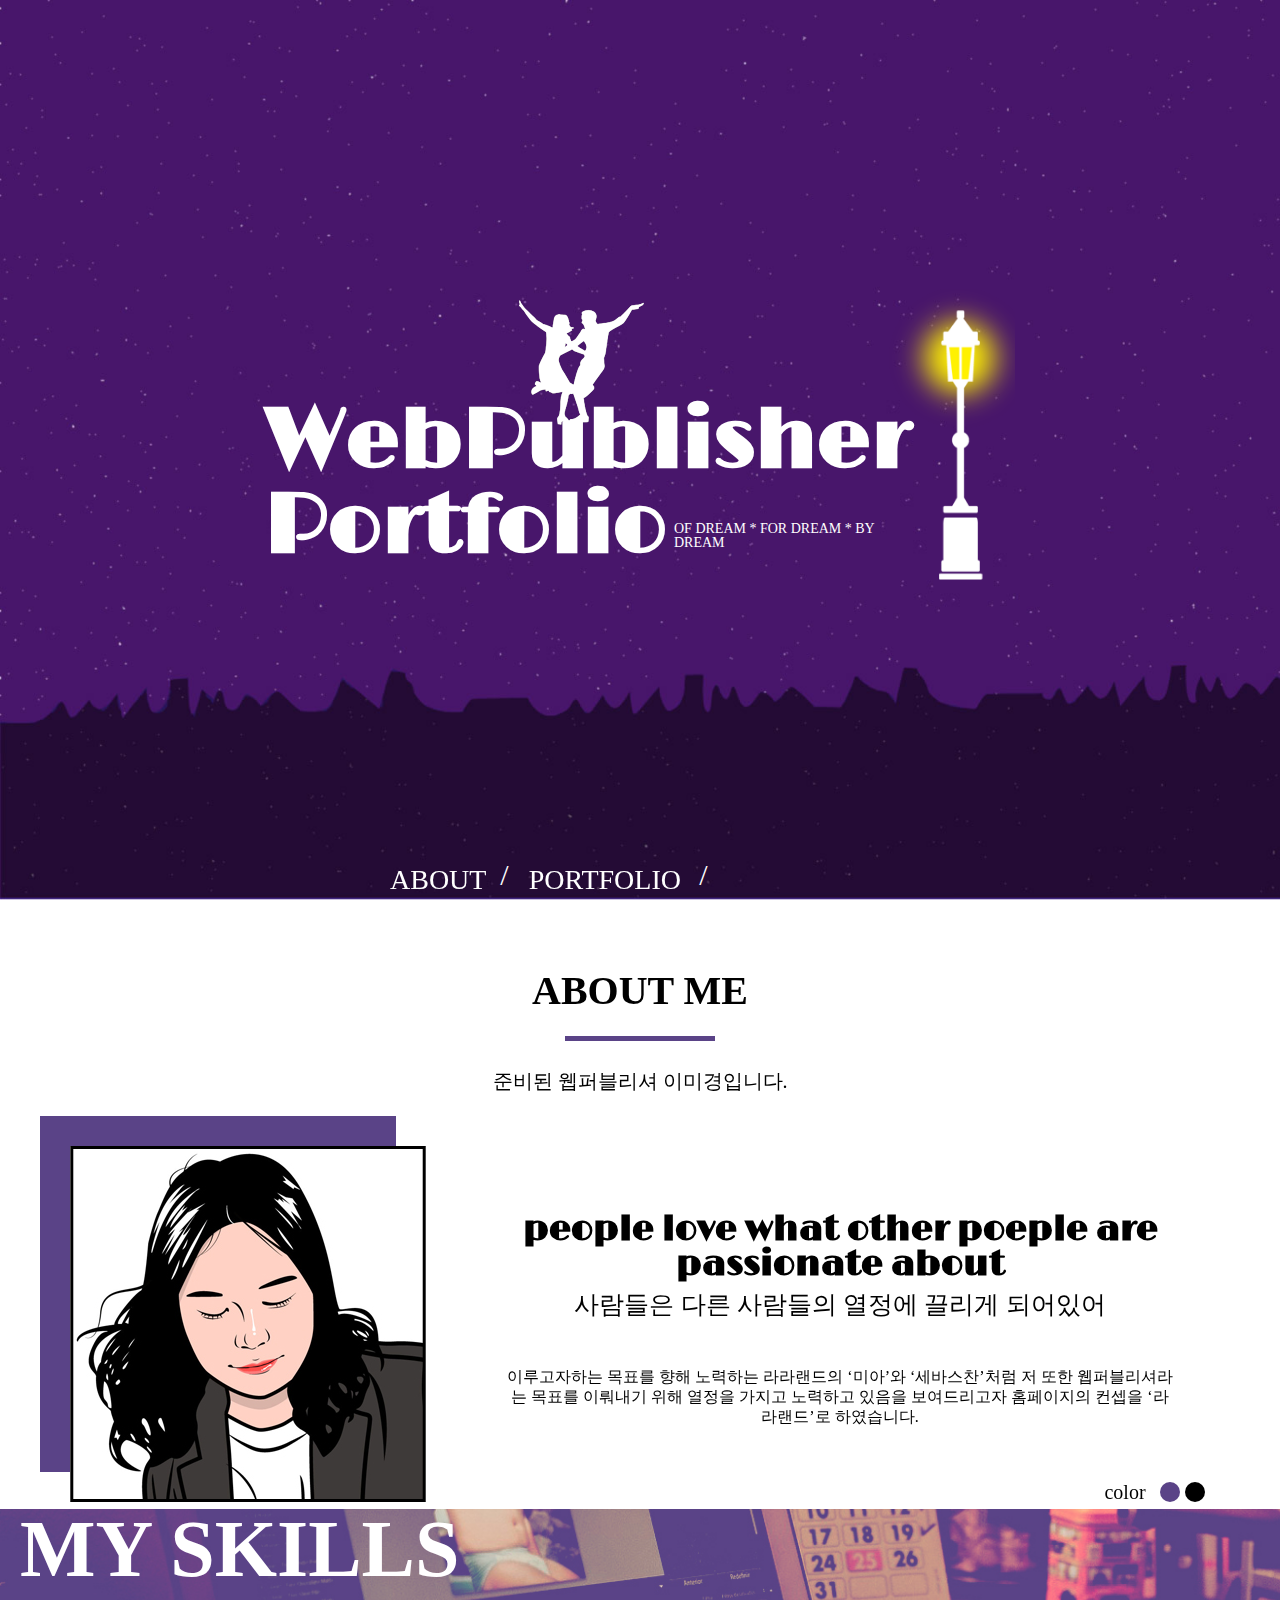
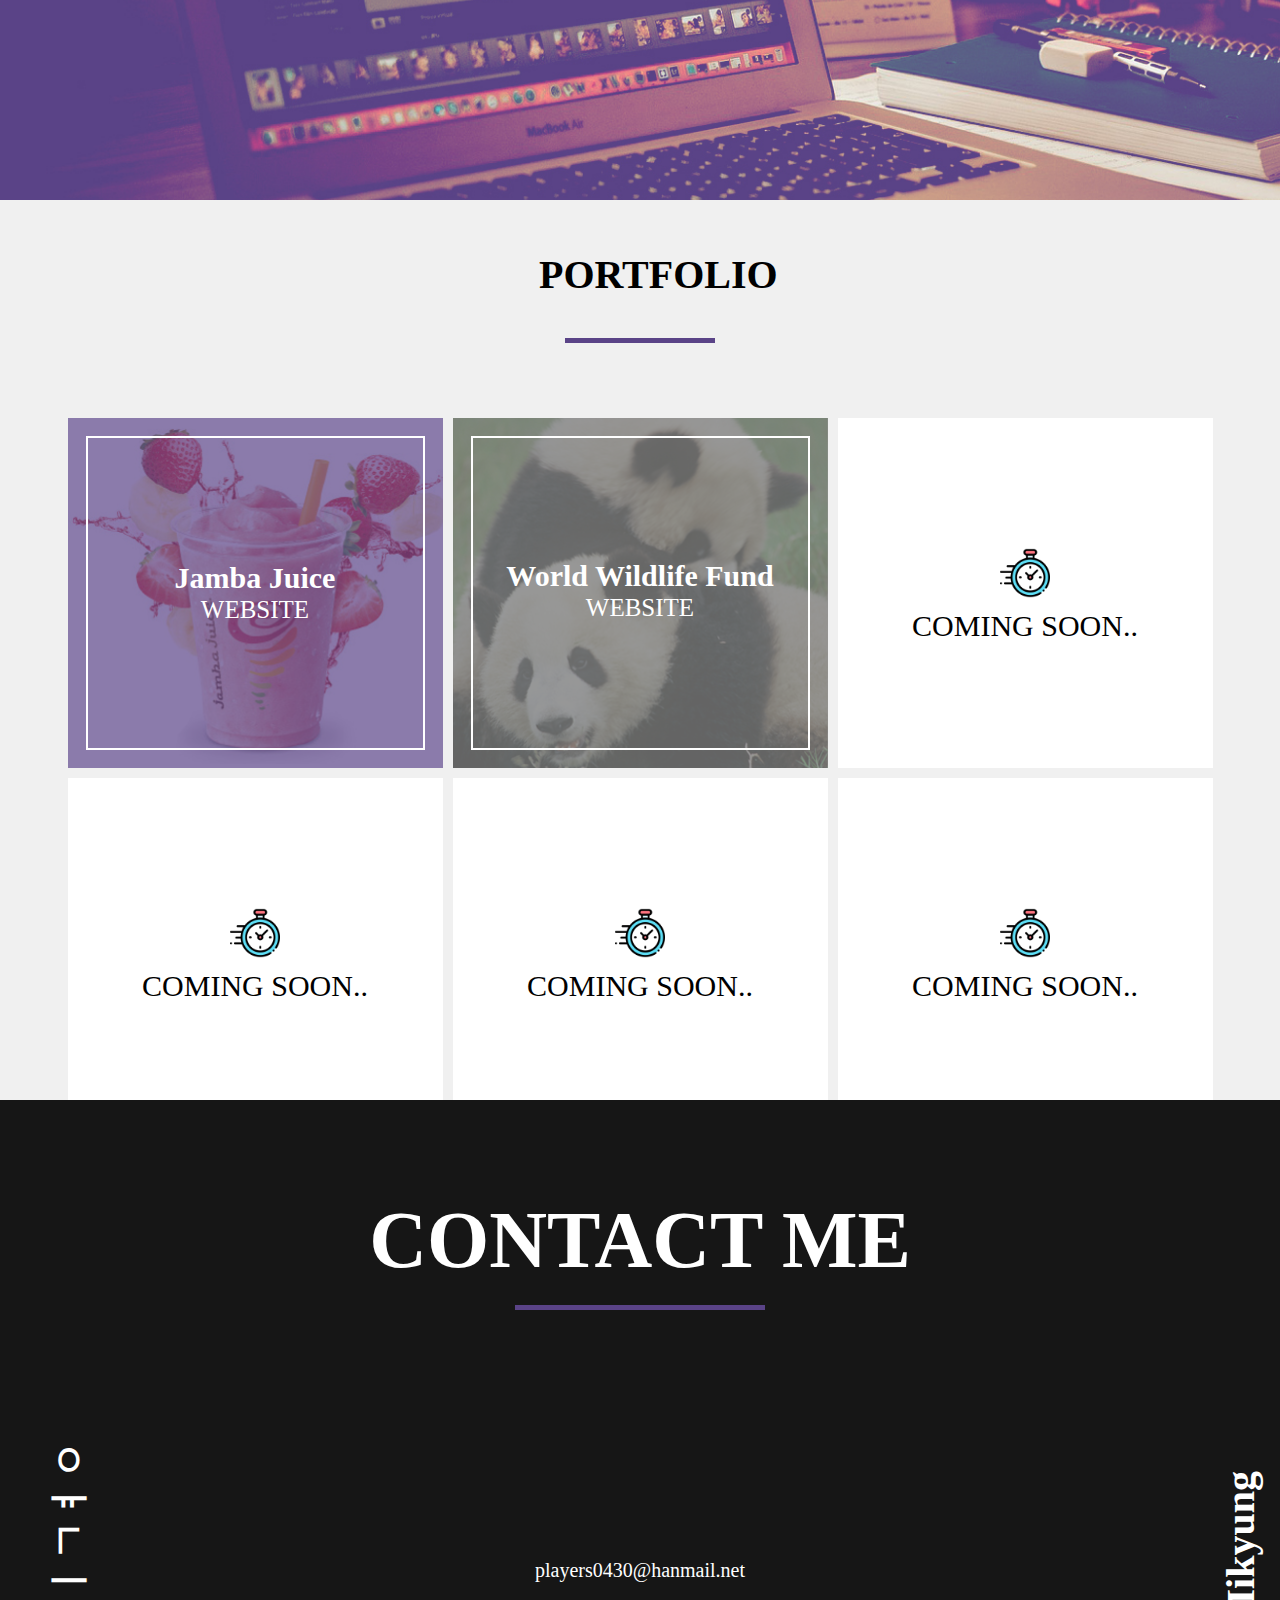
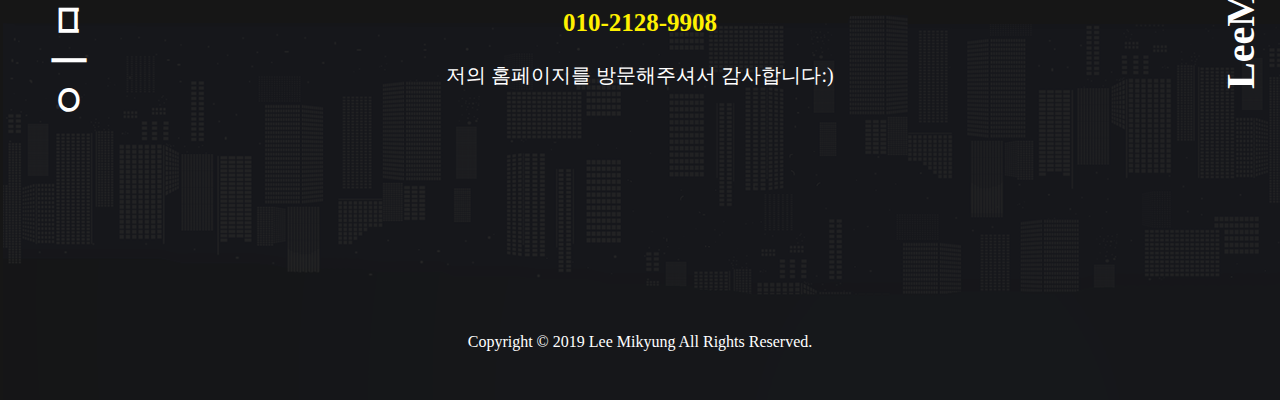
<file: index.html>
<!DOCTYPE html>
<html lang="ko">
<head>
<meta charset="UTF-8">
	<title> PORTFOLIO </title>
    
    <link type="text/css" rel="stylesheet" href="css/reset.css"/>
    <link href="https://fonts.googleapis.com/css?family=Limelight" rel="stylesheet">
    <link rel="stylesheet" href="css/index.css" />
    
    <script src="lib/jquery-1.11.1.min.js"></script>
    <script src="lib/prefixfree.min.js"></script>
    <script src="lib/jquery.easing.1.3.js"></script>
    <script src="lib/jquery.mousewheel.js"></script>
    <script src="script/index.js"></script>
    
    <!--[if lt IE 9]>
<script src="//html5shiv.googlecode.com/svn/trunk/html5.js"></script>
<meta http-equiv="X-UA-Compatible" content="IE=9" />
<script src="http://ie7-js.googlecode.com/svn/version/2.1(beta4)/IE9.js"></script>
<![endif]-->
    
</head>

<body>
    
    <section id="main">
           
        <div class="wrap">
            <img src="images/lalaland_06.png" alt="dance" />
            <h2>WebPublisher<br/>Portfolio</h2>
            <p>OF DREAM * FOR DREAM * BY DREAM</p>
            <div class="light"></div>            
        </div>
           
            <ul>
                <li><a href="#introduce" class="three-d">
                    <span class="vis">ABOUT</span>
                        <span class="three-d-box">
                            <span class="front">ABOUT</span>
                            <span class="back">소개</span>
                        </span>
                    </a>/</li>
                
                <li><a href="#folio" class="three-d">
                    <span class="vis">PORTFOLIO</span>
                        <span class="three-d-box">
                            <span class="front">PORTFOLIO</span>
                            <span class="back">포트폴리오</span>
                        </span>
                    </a>/</li>
                
                <li><a href="#footer" class="three-d">
                    <span class="vis">PORTFOLIO</span>
                        <span class="three-d-box">
                            <span class="front">CONTACT</span>
                            <span class="back">연락처</span>
                        </span>
                    </a></li>
            </ul>
    </section>
    
    <section id="introduce">
        <h3>ABOUT ME</h3>
        <hr/>
        <p>준비된 웹퍼블리셔 이미경입니다.</p>
        
        <div class="me">
            <img src="images/me_05.jpg" alt="me" />
            <div class="purpleBG"></div>
            <div class="purpleLine">
                <h4>people love what other poeple are passionate about</h4>
                <p>사람들은 다른 사람들의 열정에 끌리게 되어있어</p>
                
                <p>이루고자하는 목표를 향해 노력하는 라라랜드의 ‘미아’와 ‘세바스찬’처럼 저 또한 웹퍼블리셔라는 목표를 이뤄내기 위해 열정을 가지고 노력하고 있음을 보여드리고자 홈페이지의 컨셉을 ‘라라랜드’로 하였습니다.</p>
                
                <ul class="mainColor">
                    <li>color</li>
                    <li class="one"></li>
                    <li class="two"></li>
                </ul>
            </div>
        </div>
        
        <div class="skill">
            <h4>MY SKILLS</h4>
            <canvas width="1200" height="290" id="canvas1">
            이 브라우저는 canvas태그를 지원하지 않습니다.
            </canvas>
        </div>
    </section>
    
    <section id="folio">
        <h3>PORTFOLIO</h3>
        <hr/>
        
        <ul>
            <li>
                <a href="jamba/index.html">
                    <div class="cover"></div>
                    <div class="line_small"></div>
                    <p>Jamba Juice<br/><span>WEBSITE</span></p>
                </a>
            </li>
            
            <li>
                <a href="wwf/index.html">
                    <div class="cover"></div>
                    <div class="line_small"></div>
                    <p>World Wildlife Fund<br/><span>WEBSITE</span></p>
                </a>
            </li>
            
            <li>
                <div class="prepare-box">
                    <img src="./images/clock.png" alt="icon">
                    <p>COMING SOON..</p>
                </div>               
            </li>
            
            <li>
                <div class="prepare-box">
                    <img src="./images/clock.png" alt="icon">
                    <p>COMING SOON..</p>
                </div> 
            </li>
            
            <li>
                <div class="prepare-box">
                    <img src="./images/clock.png" alt="icon">
                    <p>COMING SOON..</p>
                </div> 
            </li>
            
            <li>
                <div class="prepare-box">
                    <img src="./images/clock.png" alt="icon">
                    <p>COMING SOON..</p>
                </div> 
            </li>
        </ul>
    </section>
    
    <footer id="footer">
       <div class="back_bg"></div>
        <h3>CONTACT ME</h3>
        <hr/>
        
        <h5>ㅇㅣㅁㅣㄱㅕㅇ</h5>
        <h5>LeeMikyung</h5>
        
        <ul>
            <li>
                <p>players0430@hanmail.net</p>
            </li>
            
            <li>
                <p>010-2128-9908</p>
            </li>
            
            <li>
                <p>저의 홈페이지를 방문해주셔서 감사합니다:)</p>
            </li>
        </ul>
        
        <p>Copyright &copy; 2019 Lee Mikyung All Rights Reserved.</p>
    </footer>

</body>
</html>
</file>
<file: css/index.css>
a { text-decoration: none; color: inherit; }
p, h3, h4, h5 { font-family: 'NanumBarunGothic'; }

body { overflow: hidden; }

/*메인*/
#main {
    width: 100%;
    height: 100vh;
    background: url(../images/bg_01.jpg) no-repeat;
    background-size: cover;
}

#main .wrap {
    width: 750px;
    height: 580px;
    margin: auto;
    position: relative;
}

#main .wrap img {
    padding-top: 300px;
    padding-left: 253px;
    width: 127px;
    display: block;
    position: relative;
}

#main h2 {
    font-size: 85px;
    font-family: 'Limelight';
    text-align: left;
    color: white;
    margin: -27px 0 0;
    position: relative;
    z-index: 1;
    width: 645px;
}

#main p {
    color: white;
    width: 251px;
    font-size: 14px;
    position: absolute;
    bottom: 30px;
    right: 90px;
}

#main .light {
    background: url(../images/light_03.png) no-repeat;
    background-size: cover;
    width: 126px;
    height: 291px;
    position: absolute;
    right: 0;
    bottom: 0;
}

#main ul {
    width: 500px;
    font-size: 30px;
    color: white;
    margin: 280px auto 0;
}

#main ul:after {
    content: '';
    display: block;
    clear: both;
}

#main ul li {
    float: left;
    margin-right: 20px;
}

#main ul li:last-child { margin-right: 0; }

#main ul li a {
    text-transform: uppercase;
}

#main ul li a .vis {
    visibility: hidden;
}

.three-d {
	perspective: 200px;
	transition: all .07s linear;
	position: relative;
	cursor: pointer;
}

.three-d:hover .three-d-box, 
.three-d:focus .three-d-box {
		transform: translateZ(-25px) rotateX(90deg);
	}

.three-d-box {
	transition: all .3s ease-out;
	transform: translatez(-25px);
	transform-style: preserve-3d;
	position: absolute;
	top: 0;
	left: 0;
	display: block;
	width: 100%;
	height: 100%;
}

.front {
	transform: rotatex(0deg) translatez(25px);
}

.back {
	transform: rotatex(-90deg) translatez(25px);
	color: #ffe7c4;
}

.front, .back {
    font-size: 28px;
	display: block;
	width: 100%;
	height: 100%;
	position: absolute;
	top: 0;
	left: 0;/*
    background: url(../images/textBG_03.jpg);
    background-size: cover;*/
	padding: 8px 0;
	color: white;
	pointer-events: none;
	box-sizing: border-box;
}


/*소개*/
#introduce {
    width: 100%;
    height: 100vh;
    position: relative;
}

#introduce h3 {
    font-size: 40px;
    margin: 0 auto 25px;
    padding-top: 71px;
    text-align: center;
}

#introduce hr {
    width: 150px;
    height: 5px;
    border: none;
    background-color: #5a4387;
}

#introduce p {
    font-size: 20px;
    margin: 30px auto 55px;
    text-align: center;
}

#introduce .me {
    width: 1200px;
    position: relative;
    margin: auto;
}

#introduce .me img {
    display: block;
    margin: 0 30px 80px 30px;
    position: relative;
    z-index: 2;
}

#introduce .me .purpleBG {
    width: 356px;
    height: 356px;
    background-color: #5a4387;
    position: absolute;
    top: -30px;
    left: 0;
    z-index: 1;    
}

#introduce .me:after {
    content: '';
    display: block;
    clear: both;
}

#introduce .me .purpleLine {
    width: 800px;
    float: right;
    margin: -420px 0 0 0;
}

#introduce .me .purpleLine h4 {
    font-family: 'Limelight';
    font-size: 35px;
    margin: 50px auto 10px;
    width: 100%;
    text-align: center;
}

#introduce .me .purpleLine > p:first-of-type{
    font-size: 25px;
    margin: auto;
    position: relative;
    text-align: center;
}

#introduce .me .purpleLine > p:last-of-type {
    font-size: 16px;
    width: 670px;
    text-align: center;
    line-height: 20px;
    margin-top: 50px;
}

#introduce .me .purpleLine:after {
    content: '';
    display: block;
    clear: both;
}

#introduce .me .purpleLine .mainColor {
    width: 150px;
    float: right;
}

#introduce .me .purpleLine .mainColor:after {
    content: '';
    display: block;
    clear: both;
}

#introduce .me .purpleLine .mainColor > li { float: left; }

#introduce .me .purpleLine .mainColor > li:first-of-type {
    font-size: 20px;
    width: 70px;
    text-align: center;
    margin: 0;
}

#introduce .me .purpleLine .mainColor .one {
    width: 20px;
    height: 20px;
    border-radius: 50%;
    background-color: #5a4387;
    margin-right: 5px;
}

#introduce .me .purpleLine .mainColor .two {
    width: 20px;
    height: 20px;
    border-radius: 50%;
    background-color: black;
}

#introduce .skill {
    width: 100%;
    height: 291px;
    background: url(../images/sub_02.jpg);
    background-size: cover;
    position: absolute;
    bottom: 0;
}

#introduce .skill h4 {
    color: white;
    font-size: 80px;
    margin-left: 20px;
}

#introduce .skill #canvas1 {
    position: absolute;
    top: 0;
    bottom: 0;
    right: 10px;
    margin: auto;
    display: block;
}


/*포트폴리오*/
#folio {
    width: 100%;
    height: 100vh;
    background: #f0f0f0;
}

#folio h3 {
    width: 202px;
    font-size: 40px;
    margin: 0 auto 43px;
    padding-top: 55px;
    box-sizing: border-box;
}

#folio hr {
    width: 150px;
    height: 5px;
    border: none;
    background-color: #5a4387;
    margin-bottom: 75px;
}

#folio ul {
    width: 1145px;
    margin: auto;
    padding-bottom: 45px;
}

#folio ul:after {
    content: '';
    display: block;
    clear: both;
}

#folio ul li {
    float: left;
    width: 375px;
    position: relative;
}

#folio ul li:first-child {
    width: 375px;
    height: 350px;
    background: url(../images/jamba_06.jpg);
    background-size: cover;
    margin-right: 10px;
}

#folio ul li:first-child .cover {
    width: 375px;
    height: 350px;
    background-color: rgba(90, 67, 135, 0.7);    
}

#folio ul li:first-child .line_small {
    width: 335px;
    height: 310px;
    border: 2px solid white;
    position: absolute;
    top: 0;
    bottom: 0;
    left: 0;
    right: 0;
    margin: auto;
}

#folio ul li:first-child p {
    width: 165px;
    height: 60px;
    color: white;
    font-size: 30px;
    line-height: 30px;
    position: absolute;
    top: 0;
    bottom: 0;
    left: 0;
    right: 0;
    margin: auto;
    text-align: center;
    font-weight: 800;
}

#folio ul li:first-child p span {
    font-size: 25px;
    font-weight: normal;
}

#folio ul li:nth-child(2) {
    width: 375px;
    height: 350px;
    background: url(../images/wwf_08.jpg);
    background-size: cover;
    margin-right: 10px;
}

#folio ul li:nth-child(2) .cover {
    width: 375px;
    height: 350px;
    background-color: rgba(125, 125, 125, 0.8);    
}

#folio ul li:nth-child(2) .line_small {
    width: 335px;
    height: 310px;
    border: 2px solid white;
    position: absolute;
    top: 0;
    bottom: 0;
    left: 0;
    right: 0;
    margin: auto;
}

#folio ul li:nth-child(2) p {
    width: 270px;
    height: 65px;
    color:#fff;
    font-size: 30px;
    line-height: 30px;
    position: absolute;
    top: 0;
    bottom: 0;
    left: 0;
    right: 0;
    margin: auto;
    text-align: center;
    font-weight: 800;
}

#folio ul li:nth-child(2) p span {
    font-size: 25px;
    font-weight: normal;
}

#folio ul li:nth-child(3) {
    width: 375px;
    height: 350px;
    background-color: #fff;
}

#folio ul li .prepare-box {
    text-align: center;
    margin: auto;
    width: 100%;
    position: absolute;
    top: 50%;
    margin-top: -45px;
}

#folio ul li:nth-child(3) img {
    display: inline-block;
    width: 50px;
    text-align: center;
    margin-bottom: 10px;
}

#folio ul li:nth-child(3) p {
    font-size: 30px;
    margin: auto;
    text-align: center;
}

#folio ul li:nth-child(4) {
    width: 375px;
    height: 350px;
    background-color: #fff;
    margin-top: 10px;
    margin-right: 10px;
}

#folio ul li:nth-child(4) img {
    display: inline-block;
    width: 50px;
    text-align: center;
    margin-bottom: 10px;
}

#folio ul li:nth-child(4) p {
    font-size: 30px;
    margin: auto;
    text-align: center;
}

#folio ul li:nth-child(5) {
    width: 375px;
    height: 350px;
    background-color: #fff;
    margin-top: 10px;
    margin-right: 10px;
}

#folio ul li:nth-child(5) img {
    display: inline-block;
    width: 50px;
    text-align: center;
    margin-bottom: 10px;
}

#folio ul li:nth-child(5) p {
    font-size: 30px;
    margin: auto;
    text-align: center;
}

#folio ul li:last-child {
    width: 375px;
    height: 350px;
    background-color: #fff;
    margin-top: 10px;
}

#folio ul li:last-child img {
    display: inline-block;
    width: 50px;
    text-align: center;
    margin-bottom: 10px;
}

#folio ul li:last-child p {
    font-size: 30px;
    margin: auto;
    text-align: center;
}

#folio ul li a {
    width: 375px;
    height: 350px;
    display: block;
    position: relative;
}



/*푸터*/
footer {
    width: 100%;
    height: 100vh;
    background-color: #161616;
    color: white;
    position: relative;
}

footer .back_bg {
    width: 100%;
    height: 389px;
    background: url(../images/back_bg_02.png);
    background-size: cover;
    position: absolute;
    bottom: 0;
    opacity: 0.2;
}

footer h3 {
    font-size: 80px;
    margin: 0 auto 25px;
    padding-top: 100px;
    text-align: center;
}

footer hr {
    width: 250px;
    height: 5px;
    border: none;
    background-color: #5a4387;
    margin-bottom: 250px;
}

footer h5:first-of-type {
    font-size: 40px;
    transform: rotate(270deg);
    position: absolute;
    left: -70px;
}

footer h5:last-of-type {
    font-size: 40px;
    transform: rotate(270deg);
    position: absolute;
    right: -70px;
}

footer ul {
    margin: auto;
    position: relative;
    text-align: center;
}

footer ul li {
   margin-bottom: 30px;
}

footer ul li p {
    font-size: 20px;
}

footer ul li:nth-child(2) p {
    font-size: 25px;
    color: #fff100;
    font-weight: 700;
}

footer ul li:last-child { margin-bottom: 0; }

footer > p {
    width: 100%;
    position: absolute;
    bottom: 50px;
    text-align: center;
}
</file>
